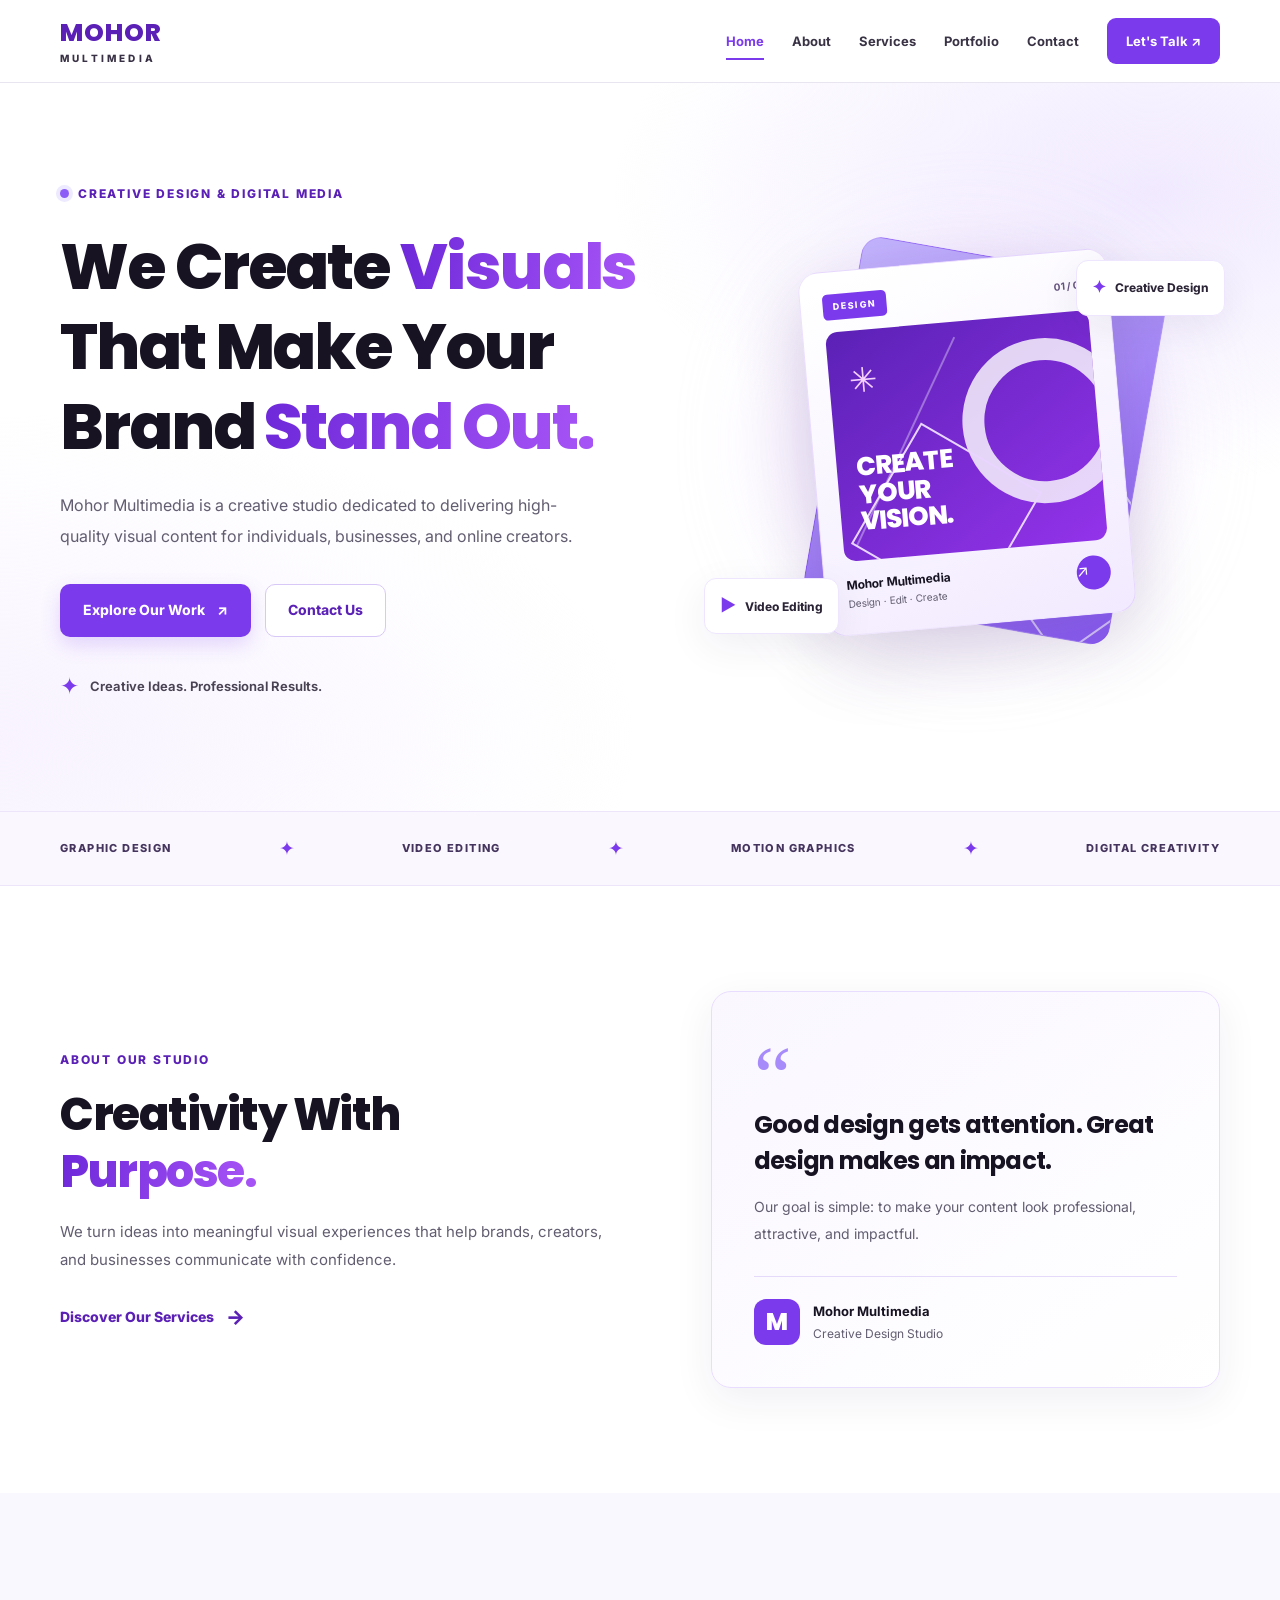
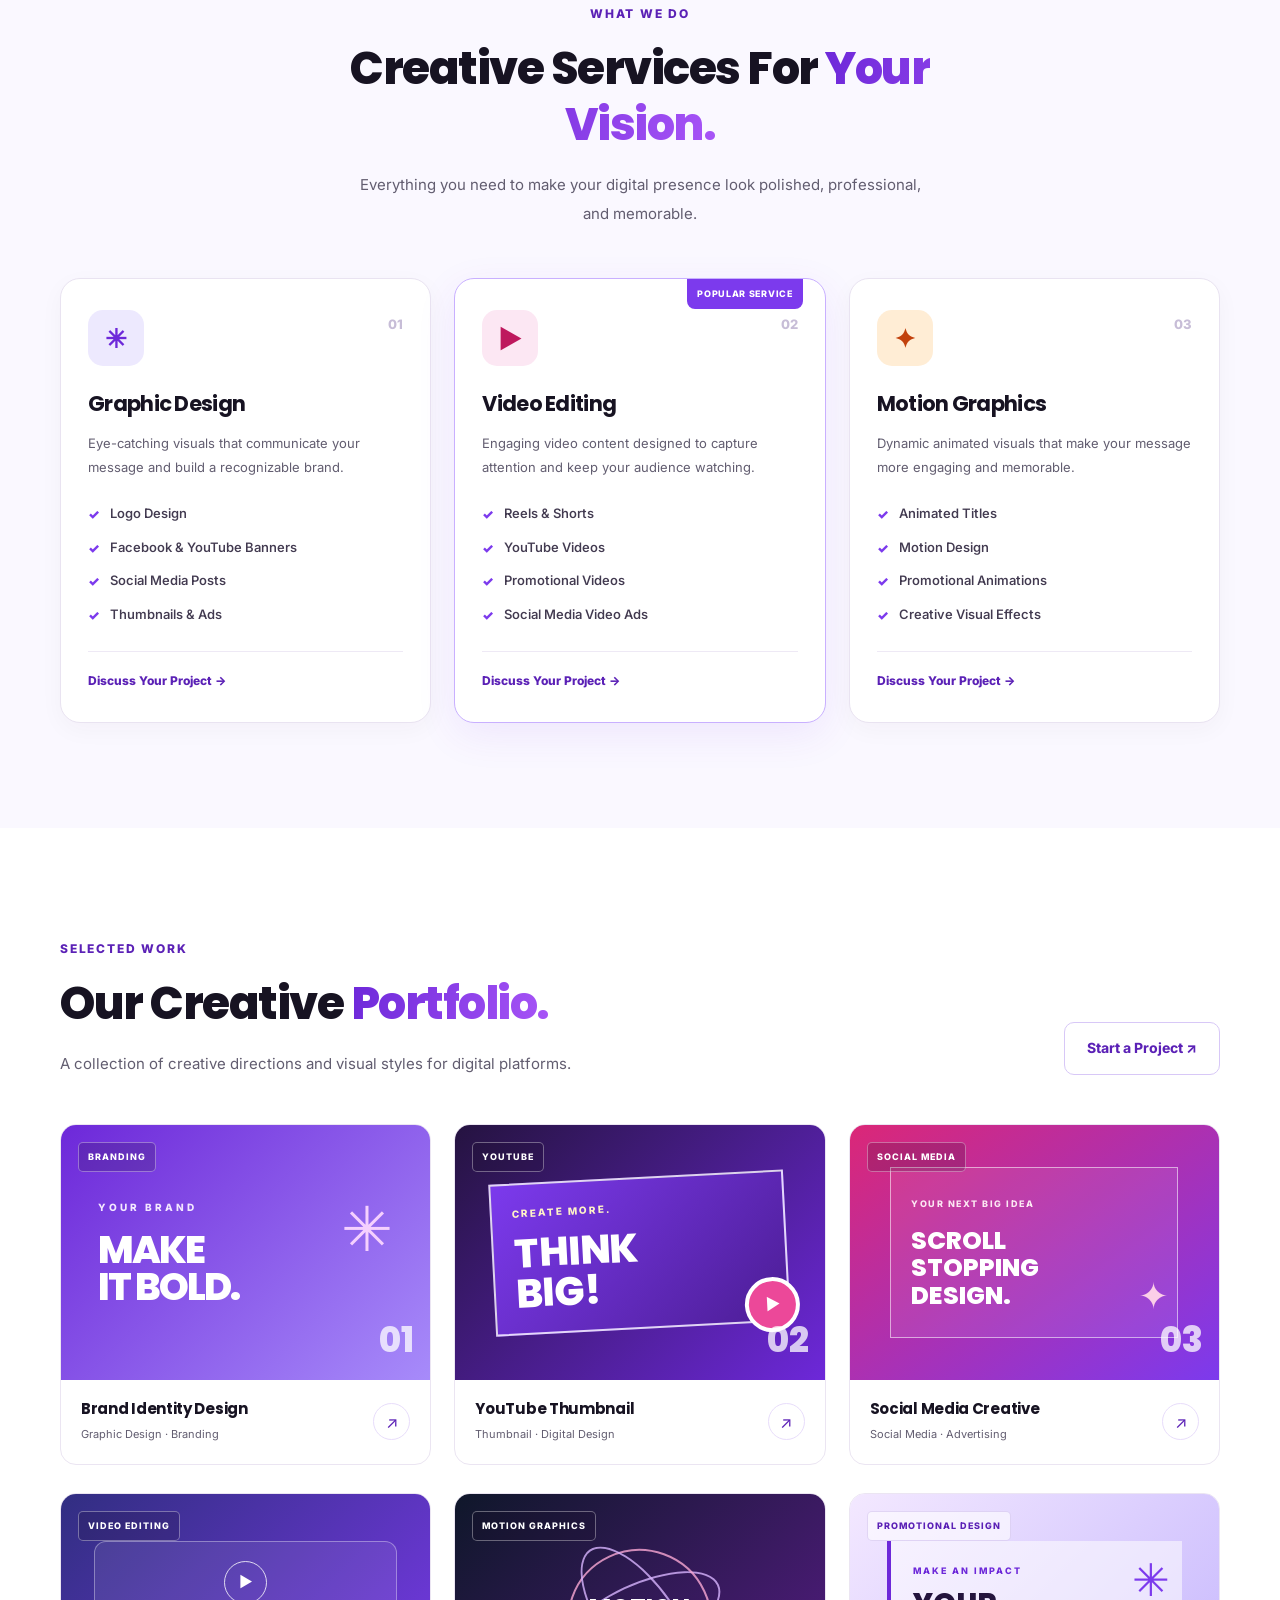
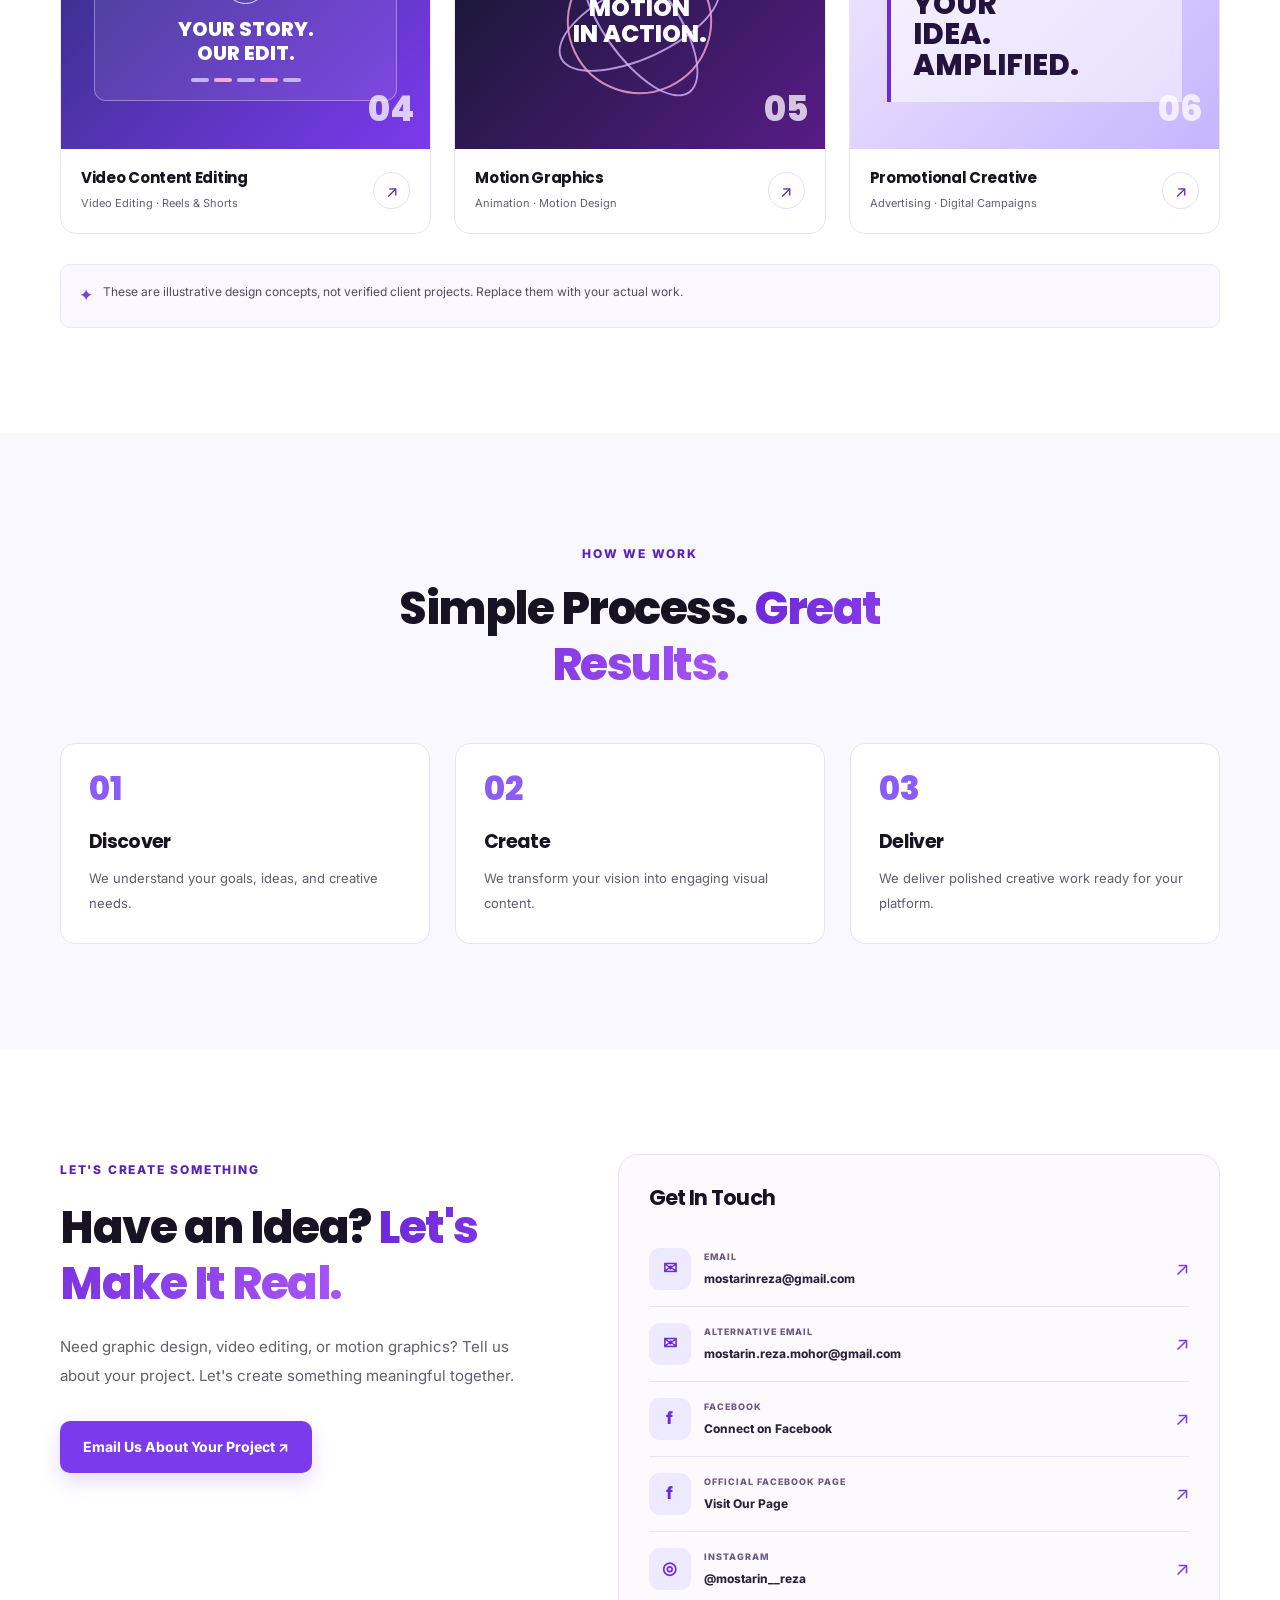
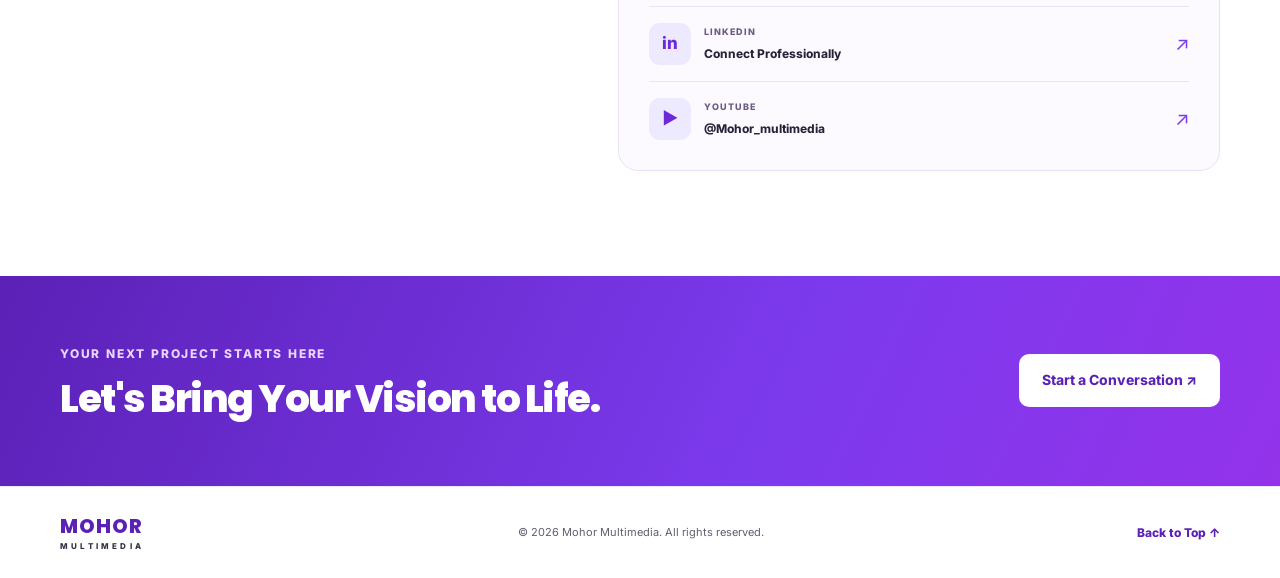
<file: index.html>
<!DOCTYPE html>
<html lang="en">
<head>
    <meta charset="UTF-8">
    <meta name="viewport" content="width=device-width, initial-scale=1.0">

    <meta name="theme-color" content="#ffffff">
    <meta name="author" content="Mostarin Reza Mohor">

    <meta name="description"
        content="Mohor Multimedia is a creative studio specializing in graphic design, video editing, motion graphics, social media content, and promotional videos.">

    <title>Mohor Multimedia | Creative Design Studio</title>

    <link rel="stylesheet" href="style.css">

    <link rel="preconnect" href="https://fonts.googleapis.com">
    <link rel="preconnect" href="https://fonts.gstatic.com" crossorigin>

    <link href="https://fonts.googleapis.com/css2?family=Inter:wght@400;500;600;700;800&family=Poppins:wght@400;500;600;700;800&display=swap"
        rel="stylesheet">

    <script src="script.js" defer></script>
</head>

<body>

    <!-- HEADER: NO LOGO -->

    <header class="header">
        <nav class="navbar container" aria-label="Main navigation">

            <a href="#home" class="brand">
                <span class="brand-name">MOHOR</span>
                <span class="brand-subtitle">MULTIMEDIA</span>
            </a>

            <button
                class="menu-toggle"
                id="menuToggle"
                type="button"
                aria-label="Open navigation menu"
                aria-expanded="false"
                aria-controls="navMenu">

                <span></span>
                <span></span>
                <span></span>

            </button>

            <ul class="nav-menu" id="navMenu">
                <li><a class="nav-link active" href="#home">Home</a></li>
                <li><a class="nav-link" href="#about">About</a></li>
                <li><a class="nav-link" href="#services">Services</a></li>
                <li><a class="nav-link" href="#portfolio">Portfolio</a></li>
                <li><a class="nav-link" href="#contact">Contact</a></li>
                <li>
                    <a href="#contact" class="nav-cta">Let's Talk ↗</a>
                </li>
            </ul>

        </nav>
    </header>


    <main>

        <!-- HERO SECTION -->

        <section class="hero section" id="home">

            <div class="container hero-grid">

                <div class="hero-content">

                    <span class="eyebrow">
                        <span class="status-dot"></span>
                        CREATIVE DESIGN & DIGITAL MEDIA
                    </span>

                    <h1>
                        We Create
                        <span class="gradient-text">Visuals</span>
                        That Make Your Brand
                        <span class="gradient-text">Stand Out.</span>
                    </h1>

                    <p class="hero-description">
                        Mohor Multimedia is a creative studio dedicated
                        to delivering high-quality visual content for
                        individuals, businesses, and online creators.
                    </p>

                    <div class="hero-buttons">
                        <a href="#portfolio" class="button button-primary">
                            Explore Our Work <span>↗</span>
                        </a>

                        <a href="#contact" class="button button-outline">
                            Contact Us
                        </a>
                    </div>

                    <div class="hero-trust">
                        <span class="trust-icon">✦</span>
                        <p>Creative Ideas. Professional Results.</p>
                    </div>

                </div>


                <!-- CSS-BASED VISUAL: NO LOGO OR IMAGE REQUIRED -->

                <div class="hero-visual">

                    <div class="visual-glow"></div>

                    <div class="creative-card card-back">
                        <div class="mini-label">CREATIVE STUDIO</div>
                        <div class="abstract-shape shape-one"></div>
                        <div class="abstract-shape shape-two"></div>
                    </div>

                    <div class="creative-card card-main">

                        <div class="visual-top">
                            <span class="visual-tag">DESIGN</span>
                            <span class="visual-number">01 / 03</span>
                        </div>

                        <div class="visual-art">
                            <div class="art-circle"></div>
                            <div class="art-square"></div>
                            <div class="art-line"></div>
                            <span class="art-star">✳</span>
                            <span class="art-text">CREATE<br>YOUR<br>VISION.</span>
                        </div>

                        <div class="visual-bottom">
                            <div>
                                <strong>Mohor Multimedia</strong>
                                <span>Design · Edit · Create</span>
                            </div>
                            <span class="round-arrow">↗</span>
                        </div>

                    </div>

                    <div class="floating-badge badge-top">
                        <span>✦</span>
                        Creative Design
                    </div>

                    <div class="floating-badge badge-bottom">
                        <span>▶</span>
                        Video Editing
                    </div>

                </div>

            </div>

        </section>


        <!-- SERVICE STRIP -->

        <section class="service-strip">
            <div class="container strip-content">
                <span>GRAPHIC DESIGN</span>
                <span class="strip-star">✦</span>
                <span>VIDEO EDITING</span>
                <span class="strip-star">✦</span>
                <span>MOTION GRAPHICS</span>
                <span class="strip-star">✦</span>
                <span>DIGITAL CREATIVITY</span>
            </div>
        </section>


        <!-- ABOUT SECTION -->

        <section class="section about-section" id="about">

            <div class="container about-grid">

                <div class="section-heading">

                    <span class="eyebrow">ABOUT OUR STUDIO</span>

                    <h2>
                        Creativity With
                        <span class="gradient-text">Purpose.</span>
                    </h2>

                    <p class="section-description">
                        We turn ideas into meaningful visual experiences
                        that help brands, creators, and businesses
                        communicate with confidence.
                    </p>

                    <a href="#services" class="text-link">
                        Discover Our Services <span>→</span>
                    </a>

                </div>

                <div class="about-card">

                    <span class="about-quote">“</span>

                    <h3>Good design gets attention. Great design makes an impact.</h3>

                    <p>
                        Our goal is simple: to make your content look
                        professional, attractive, and impactful.
                    </p>

                    <div class="about-divider"></div>

                    <div class="about-signature">
                        <span class="signature-icon">M</span>
                        <div>
                            <strong>Mohor Multimedia</strong>
                            <span>Creative Design Studio</span>
                        </div>
                    </div>

                </div>

            </div>

        </section>


        <!-- SERVICES SECTION -->

        <section class="section services-section" id="services">

            <div class="container">

                <div class="section-heading centered">

                    <span class="eyebrow">WHAT WE DO</span>

                    <h2>
                        Creative Services For
                        <span class="gradient-text">Your Vision.</span>
                    </h2>

                    <p class="section-description">
                        Everything you need to make your digital presence
                        look polished, professional, and memorable.
                    </p>

                </div>


                <div class="services-grid">

                    <article class="service-card">

                        <div class="service-icon icon-purple">✳</div>

                        <span class="service-number">01</span>

                        <h3>Graphic Design</h3>

                        <p>
                            Eye-catching visuals that communicate your
                            message and build a recognizable brand.
                        </p>

                        <ul class="service-list">
                            <li>Logo Design</li>
                            <li>Facebook & YouTube Banners</li>
                            <li>Social Media Posts</li>
                            <li>Thumbnails & Ads</li>
                        </ul>

                        <a href="#contact" class="service-link">
                            Discuss Your Project →
                        </a>

                    </article>


                    <article class="service-card featured-service">

                        <div class="featured-label">POPULAR SERVICE</div>

                        <div class="service-icon icon-pink">▶</div>

                        <span class="service-number">02</span>

                        <h3>Video Editing</h3>

                        <p>
                            Engaging video content designed to capture
                            attention and keep your audience watching.
                        </p>

                        <ul class="service-list">
                            <li>Reels & Shorts</li>
                            <li>YouTube Videos</li>
                            <li>Promotional Videos</li>
                            <li>Social Media Video Ads</li>
                        </ul>

                        <a href="#contact" class="service-link">
                            Discuss Your Project →
                        </a>

                    </article>


                    <article class="service-card">

                        <div class="service-icon icon-orange">✦</div>

                        <span class="service-number">03</span>

                        <h3>Motion Graphics</h3>

                        <p>
                            Dynamic animated visuals that make your
                            message more engaging and memorable.
                        </p>

                        <ul class="service-list">
                            <li>Animated Titles</li>
                            <li>Motion Design</li>
                            <li>Promotional Animations</li>
                            <li>Creative Visual Effects</li>
                        </ul>

                        <a href="#contact" class="service-link">
                            Discuss Your Project →
                        </a>

                    </article>

                </div>

            </div>

        </section>


        <!-- PORTFOLIO SECTION -->

        <section class="section portfolio-section" id="portfolio">

            <div class="container">

                <div class="portfolio-heading">

                    <div class="section-heading">

                        <span class="eyebrow">SELECTED WORK</span>

                        <h2>
                            Our Creative
                            <span class="gradient-text">Portfolio.</span>
                        </h2>

                        <p class="section-description">
                            A collection of creative directions and
                            visual styles for digital platforms.
                        </p>

                    </div>

                    <a href="#contact" class="button button-outline">
                        Start a Project ↗
                    </a>

                </div>


                <div class="portfolio-grid">

                    <!-- PROJECT 1 -->

                    <article class="portfolio-card">

                        <div class="portfolio-art art-branding">

                            <span class="portfolio-category">BRANDING</span>

                            <div class="branding-composition">
                                <span class="branding-small">YOUR BRAND</span>
                                <span class="branding-big">MAKE<br>IT BOLD.</span>
                                <span class="branding-circle">✳</span>
                            </div>

                            <span class="art-index">01</span>

                        </div>

                        <div class="portfolio-info">
                            <div>
                                <h3>Brand Identity Design</h3>
                                <p>Graphic Design · Branding</p>
                            </div>
                            <span class="portfolio-arrow">↗</span>
                        </div>

                    </article>


                    <!-- PROJECT 2 -->

                    <article class="portfolio-card">

                        <div class="portfolio-art art-thumbnail">

                            <span class="portfolio-category">YOUTUBE</span>

                            <div class="thumbnail-composition">
                                <span class="thumbnail-top">CREATE MORE.</span>
                                <span class="thumbnail-main">THINK<br>BIG!</span>
                                <span class="thumbnail-circle">▶</span>
                            </div>

                            <span class="art-index">02</span>

                        </div>

                        <div class="portfolio-info">
                            <div>
                                <h3>YouTube Thumbnail</h3>
                                <p>Thumbnail · Digital Design</p>
                            </div>
                            <span class="portfolio-arrow">↗</span>
                        </div>

                    </article>


                    <!-- PROJECT 3 -->

                    <article class="portfolio-card">

                        <div class="portfolio-art art-social">

                            <span class="portfolio-category">SOCIAL MEDIA</span>

                            <div class="social-composition">
                                <span class="social-mini">YOUR NEXT BIG IDEA</span>
                                <span class="social-main">SCROLL<br>STOPPING<br>DESIGN.</span>
                                <span class="social-shape">✦</span>
                            </div>

                            <span class="art-index">03</span>

                        </div>

                        <div class="portfolio-info">
                            <div>
                                <h3>Social Media Creative</h3>
                                <p>Social Media · Advertising</p>
                            </div>
                            <span class="portfolio-arrow">↗</span>
                        </div>

                    </article>


                    <!-- PROJECT 4 -->

                    <article class="portfolio-card">

                        <div class="portfolio-art art-video">

                            <span class="portfolio-category">VIDEO EDITING</span>

                            <div class="video-composition">
                                <div class="video-play">▶</div>
                                <span>YOUR STORY.<br>OUR EDIT.</span>
                                <div class="video-timeline">
                                    <i></i><i></i><i></i><i></i><i></i>
                                </div>
                            </div>

                            <span class="art-index">04</span>

                        </div>

                        <div class="portfolio-info">
                            <div>
                                <h3>Video Content Editing</h3>
                                <p>Video Editing · Reels & Shorts</p>
                            </div>
                            <span class="portfolio-arrow">↗</span>
                        </div>

                    </article>


                    <!-- PROJECT 5 -->

                    <article class="portfolio-card">

                        <div class="portfolio-art art-motion">

                            <span class="portfolio-category">MOTION GRAPHICS</span>

                            <div class="motion-composition">
                                <div class="motion-ring ring-one"></div>
                                <div class="motion-ring ring-two"></div>
                                <div class="motion-ring ring-three"></div>
                                <span>MOTION<br>IN ACTION.</span>
                            </div>

                            <span class="art-index">05</span>

                        </div>

                        <div class="portfolio-info">
                            <div>
                                <h3>Motion Graphics</h3>
                                <p>Animation · Motion Design</p>
                            </div>
                            <span class="portfolio-arrow">↗</span>
                        </div>

                    </article>


                    <!-- PROJECT 6 -->

                    <article class="portfolio-card">

                        <div class="portfolio-art art-ad">

                            <span class="portfolio-category">PROMOTIONAL DESIGN</span>

                            <div class="ad-composition">
                                <span class="ad-label">MAKE AN IMPACT</span>
                                <span class="ad-main">YOUR<br>IDEA.<br>AMPLIFIED.</span>
                                <span class="ad-star">✳</span>
                            </div>

                            <span class="art-index">06</span>

                        </div>

                        <div class="portfolio-info">
                            <div>
                                <h3>Promotional Creative</h3>
                                <p>Advertising · Digital Campaigns</p>
                            </div>
                            <span class="portfolio-arrow">↗</span>
                        </div>

                    </article>

                </div>


                <div class="portfolio-note">
                    <span>✦</span>
                    These are illustrative design concepts, not verified
                    client projects. Replace them with your actual work.
                </div>

            </div>

        </section>


        <!-- PROCESS SECTION -->

        <section class="section process-section">

            <div class="container">

                <div class="section-heading centered">

                    <span class="eyebrow">HOW WE WORK</span>

                    <h2>
                        Simple Process.
                        <span class="gradient-text">Great Results.</span>
                    </h2>

                </div>


                <div class="process-grid">

                    <div class="process-item">
                        <span class="process-number">01</span>
                        <h3>Discover</h3>
                        <p>We understand your goals, ideas, and creative needs.</p>
                    </div>

                    <div class="process-item">
                        <span class="process-number">02</span>
                        <h3>Create</h3>
                        <p>We transform your vision into engaging visual content.</p>
                    </div>

                    <div class="process-item">
                        <span class="process-number">03</span>
                        <h3>Deliver</h3>
                        <p>We deliver polished creative work ready for your platform.</p>
                    </div>

                </div>

            </div>

        </section>


        <!-- CONTACT SECTION -->

        <section class="section contact-section" id="contact">

            <div class="container">

                <div class="contact-wrapper">

                    <div class="contact-content">

                        <span class="eyebrow">LET'S CREATE SOMETHING</span>

                        <h2>
                            Have an Idea?
                            <span class="gradient-text">Let's Make It Real.</span>
                        </h2>

                        <p>
                            Need graphic design, video editing, or motion
                            graphics? Tell us about your project.
                            Let's create something meaningful together.
                        </p>

                        <a class="button button-primary"
                            href="mailto:mostarinreza@gmail.com?subject=Project%20Inquiry%20-%20Mohor%20Multimedia">
                            Email Us About Your Project ↗
                        </a>

                    </div>


                    <div class="contact-details">

                        <h3>Get In Touch</h3>

                        <a class="contact-item"
                            href="mailto:mostarinreza@gmail.com">

                            <span class="contact-icon">✉</span>

                            <span>
                                <small>EMAIL</small>
                                <strong>mostarinreza@gmail.com</strong>
                            </span>

                            <span class="contact-arrow">↗</span>

                        </a>


                        <a class="contact-item"
                            href="mailto:mostarin.reza.mohor@gmail.com">

                            <span class="contact-icon">✉</span>

                            <span>
                                <small>ALTERNATIVE EMAIL</small>
                                <strong>mostarin.reza.mohor@gmail.com</strong>
                            </span>

                            <span class="contact-arrow">↗</span>

                        </a>


                        <a class="contact-item"
                            href="https://www.facebook.com/share/1Dy7ekf8Rq/"
                            target="_blank"
                            rel="noopener noreferrer">

                            <span class="contact-icon">f</span>

                            <span>
                                <small>FACEBOOK</small>
                                <strong>Connect on Facebook</strong>
                            </span>

                            <span class="contact-arrow">↗</span>

                        </a>


                        <a class="contact-item"
                            href="https://www.facebook.com/share/1DWAb4ixL2/"
                            target="_blank"
                            rel="noopener noreferrer">

                            <span class="contact-icon">f</span>

                            <span>
                                <small>OFFICIAL FACEBOOK PAGE</small>
                                <strong>Visit Our Page</strong>
                            </span>

                            <span class="contact-arrow">↗</span>

                        </a>


                        <a class="contact-item"
                            href="https://www.instagram.com/mostarin__reza/"
                            target="_blank"
                            rel="noopener noreferrer">

                            <span class="contact-icon">◎</span>

                            <span>
                                <small>INSTAGRAM</small>
                                <strong>@mostarin__reza</strong>
                            </span>

                            <span class="contact-arrow">↗</span>

                        </a>


                        <a class="contact-item"
                            href="https://www.linkedin.com/in/mostarin--rezalinkdin"
                            target="_blank"
                            rel="noopener noreferrer">

                            <span class="contact-icon">in</span>

                            <span>
                                <small>LINKEDIN</small>
                                <strong>Connect Professionally</strong>
                            </span>

                            <span class="contact-arrow">↗</span>

                        </a>


                        <a class="contact-item"
                            href="https://www.youtube.com/@Mohor_multimedia"
                            target="_blank"
                            rel="noopener noreferrer">

                            <span class="contact-icon">▶</span>

                            <span>
                                <small>YOUTUBE</small>
                                <strong>@Mohor_multimedia</strong>
                            </span>

                            <span class="contact-arrow">↗</span>

                        </a>

                    </div>

                </div>

            </div>

        </section>


        <!-- FINAL CTA -->

        <section class="section final-cta">

            <div class="container final-cta-inner">

                <div>
                    <span class="eyebrow">YOUR NEXT PROJECT STARTS HERE</span>
                    <h2>Let's Bring Your Vision to Life.</h2>
                </div>

                <a href="mailto:mostarinreza@gmail.com"
                    class="button button-light">
                    Start a Conversation ↗
                </a>

            </div>

        </section>

    </main>


    <!-- FOOTER -->

    <footer class="footer">

        <div class="container footer-inner">

            <a href="#home" class="brand footer-brand">
                <span class="brand-name">MOHOR</span>
                <span class="brand-subtitle">MULTIMEDIA</span>
            </a>

            <p>
                © <span id="currentYear"></span> Mohor Multimedia.
                All rights reserved.
            </p>

            <a href="#home" class="back-to-top">
                Back to Top ↑
            </a>

        </div>

    </footer>

</body>
</html>
</file>
<file: style.css>
/* =========================================
   MOHOR MULTIMEDIA
   PREMIUM WHITE + PURPLE THEME
========================================= */

:root {
    --white: #ffffff;
    --background: #ffffff;
    --background-soft: #faf8ff;
    --purple: #7c3aed;
    --purple-dark: #5b21b6;
    --purple-light: #ede9fe;
    --purple-border: #e5ddff;
    --black: #171322;
    --text: #292438;
    --muted: #625d70;
    --border: #e9e5f0;
    --shadow: 0 12px 40px rgba(43, 23, 78, 0.07);
    --shadow-hover: 0 22px 55px rgba(80, 38, 145, 0.14);
    --radius: 20px;
    --transition: 0.25s ease;
}

* {
    margin: 0;
    padding: 0;
    box-sizing: border-box;
}

html {
    scroll-behavior: smooth;
    scroll-padding-top: 90px;
}

body {
    font-family: "Inter", sans-serif;
    background: var(--white);
    color: var(--text);
    font-size: 16px;
    line-height: 1.75;
    -webkit-font-smoothing: antialiased;
}

body,
button,
a {
    font-family: "Inter", sans-serif;
}

a {
    color: inherit;
    text-decoration: none;
}

button {
    font: inherit;
}

ul {
    list-style: none;
}

img {
    display: block;
    max-width: 100%;
}

.container {
    width: min(1160px, calc(100% - 48px));
    margin-inline: auto;
}

.section {
    padding: 105px 0;
}

.gradient-text {
    color: var(--purple);
    background: linear-gradient(100deg, #6d28d9, #a855f7);
    -webkit-background-clip: text;
    background-clip: text;
    -webkit-text-fill-color: transparent;
}

.eyebrow {
    display: inline-flex;
    align-items: center;
    gap: 9px;
    color: var(--purple-dark);
    font-size: 12px;
    font-weight: 800;
    letter-spacing: 1.8px;
    line-height: 1.6;
}

.status-dot {
    width: 9px;
    height: 9px;
    flex-shrink: 0;
    border-radius: 50%;
    background: #8b5cf6;
    box-shadow: 0 0 0 4px #ede9fe;
}

h1,
h2,
h3,
h4 {
    color: var(--black);
    font-family: "Poppins", sans-serif;
    line-height: 1.25;
    letter-spacing: -0.7px;
}

h1 {
    font-size: clamp(38px, 5vw, 65px);
    font-weight: 800;
    letter-spacing: -2.1px;
}

h2 {
    font-size: clamp(30px, 4vw, 45px);
    font-weight: 800;
    letter-spacing: -1.5px;
}

h3 {
    font-size: 21px;
    font-weight: 700;
}

p {
    color: var(--muted);
}

button,
a {
    -webkit-tap-highlight-color: transparent;
}

a:focus-visible,
button:focus-visible {
    outline: 3px solid #a78bfa;
    outline-offset: 4px;
}


/* =========================================
   HEADER / NAVIGATION
========================================= */

.header {
    position: sticky;
    top: 0;
    z-index: 1000;
    background: rgba(255, 255, 255, 0.97);
    border-bottom: 1px solid var(--border);
    backdrop-filter: blur(16px);
}

.navbar {
    min-height: 82px;
    display: flex;
    align-items: center;
    justify-content: space-between;
    gap: 28px;
}

.brand {
    display: inline-flex;
    flex-direction: column;
    align-items: flex-start;
    flex-shrink: 0;
    line-height: 1.2;
}

.brand-name {
    font-family: "Poppins", sans-serif;
    font-size: 25px;
    font-weight: 800;
    letter-spacing: 1px;
    color: var(--purple-dark);
}

.brand-subtitle {
    margin-top: 4px;
    color: #383044;
    font-size: 10px;
    font-weight: 800;
    letter-spacing: 3.2px;
}

.nav-menu {
    display: flex;
    align-items: center;
    gap: 28px;
}

.nav-link {
    position: relative;
    display: inline-block;
    padding: 10px 0;
    color: #393345;
    font-size: 13px;
    font-weight: 700;
    transition: color var(--transition);
}

.nav-link:hover,
.nav-link.active {
    color: var(--purple);
}

.nav-link::after {
    position: absolute;
    right: 0;
    bottom: 2px;
    left: 0;
    height: 2px;
    content: "";
    background: var(--purple);
    transform: scaleX(0);
    transform-origin: left;
    transition: transform var(--transition);
}

.nav-link:hover::after,
.nav-link.active::after {
    transform: scaleX(1);
}

.nav-cta {
    display: inline-flex;
    align-items: center;
    justify-content: center;
    padding: 12px 19px;
    border-radius: 9px;
    background: var(--purple);
    color: var(--white);
    font-size: 13px;
    font-weight: 700;
    transition: background var(--transition), transform var(--transition);
}

.nav-cta:hover {
    background: var(--purple-dark);
    transform: translateY(-2px);
}

.menu-toggle {
    display: none;
    width: 43px;
    height: 43px;
    padding: 10px;
    flex-direction: column;
    align-items: center;
    justify-content: center;
    gap: 5px;
    border: 1px solid var(--border);
    border-radius: 10px;
    background: var(--white);
    cursor: pointer;
}

.menu-toggle span {
    width: 20px;
    height: 2px;
    border-radius: 5px;
    background: var(--purple-dark);
    transition: transform var(--transition), opacity var(--transition);
}

.menu-toggle.open span:first-child {
    transform: translateY(7px) rotate(45deg);
}

.menu-toggle.open span:nth-child(2) {
    opacity: 0;
}

.menu-toggle.open span:last-child {
    transform: translateY(-7px) rotate(-45deg);
}


/* =========================================
   BUTTONS
========================================= */

.button {
    display: inline-flex;
    align-items: center;
    justify-content: center;
    gap: 12px;
    min-height: 52px;
    padding: 13px 22px;
    border: 1px solid transparent;
    border-radius: 10px;
    font-size: 14px;
    font-weight: 750;
    text-align: center;
    transition: background var(--transition),
                color var(--transition),
                transform var(--transition),
                box-shadow var(--transition);
}

.button:hover {
    transform: translateY(-3px);
}

.button-primary {
    background: var(--purple);
    color: var(--white);
    box-shadow: 0 8px 20px rgba(124, 58, 237, 0.19);
}

.button-primary:hover {
    background: var(--purple-dark);
    box-shadow: 0 12px 25px rgba(124, 58, 237, 0.24);
}

.button-outline {
    border-color: #d8c8f7;
    background: var(--white);
    color: var(--purple-dark);
}

.button-outline:hover {
    border-color: var(--purple);
    background: #faf7ff;
}

.button-light {
    background: var(--white);
    color: var(--purple-dark);
}

.button-light:hover {
    background: #f2eaff;
}


/* =========================================
   HERO SECTION
========================================= */

.hero {
    position: relative;
    overflow: hidden;
    padding-top: 95px;
    padding-bottom: 105px;
    background:
        radial-gradient(ellipse at 90% 15%, #f1eaff 0, transparent 33%),
        radial-gradient(ellipse at 0% 90%, #f8f3ff 0, transparent 35%),
        var(--white);
}

.hero-grid {
    display: grid;
    grid-template-columns: 1.08fr 0.92fr;
    align-items: center;
    gap: 60px;
}

.hero-content .eyebrow {
    margin-bottom: 24px;
}

.hero-content h1 {
    max-width: 670px;
}

.hero-description {
    max-width: 540px;
    margin-top: 23px;
    font-size: 16px;
    line-height: 1.95;
}

.hero-buttons {
    display: flex;
    flex-wrap: wrap;
    gap: 14px;
    margin-top: 32px;
}

.hero-trust {
    display: flex;
    align-items: center;
    gap: 11px;
    margin-top: 29px;
}

.trust-icon {
    color: var(--purple);
    font-size: 23px;
}

.hero-trust p {
    color: #494253;
    font-size: 13px;
    font-weight: 650;
}


/* CSS illustration */

.hero-visual {
    position: relative;
    display: flex;
    min-height: 460px;
    align-items: center;
    justify-content: center;
}

.visual-glow {
    position: absolute;
    width: 330px;
    height: 330px;
    border-radius: 50%;
    background: #e9d5ff;
    filter: blur(60px);
    opacity: 0.8;
}

.creative-card {
    position: absolute;
    width: 310px;
    height: 365px;
    overflow: hidden;
    border: 1px solid rgba(124, 58, 237, 0.13);
    border-radius: 20px;
}

.card-back {
    background: linear-gradient(145deg, #c4b5fd, #8b5cf6);
    transform: rotate(10deg) translate(18px, -5px);
}

.mini-label {
    position: absolute;
    top: 30px;
    left: 25px;
    color: #fff;
    font-size: 11px;
    font-weight: 800;
    letter-spacing: 3px;
}

.abstract-shape {
    position: absolute;
    border: 2px solid rgba(255, 255, 255, 0.65);
}

.shape-one {
    top: 105px;
    left: 35px;
    width: 180px;
    height: 180px;
    border-radius: 50%;
}

.shape-two {
    right: -30px;
    bottom: 10px;
    width: 150px;
    height: 150px;
    transform: rotate(45deg);
}

.card-main {
    z-index: 2;
    display: flex;
    flex-direction: column;
    justify-content: space-between;
    padding: 22px;
    background: linear-gradient(160deg, #ffffff 5%, #f2eaff 100%);
    box-shadow: 0 25px 70px rgba(55, 30, 92, 0.18);
    transform: rotate(-5deg);
}

.visual-top,
.visual-bottom {
    display: flex;
    align-items: center;
    justify-content: space-between;
    gap: 12px;
}

.visual-tag {
    padding: 5px 10px;
    border-radius: 5px;
    background: var(--purple);
    color: #fff;
    font-size: 9px;
    font-weight: 800;
    letter-spacing: 1.5px;
}

.visual-number {
    color: #65537f;
    font-size: 10px;
    font-weight: 700;
}

.visual-art {
    position: relative;
    height: 230px;
    overflow: hidden;
    border-radius: 12px;
    background: linear-gradient(145deg, #5b21b6, #9333ea);
}

.art-circle {
    position: absolute;
    top: 24px;
    right: -30px;
    width: 165px;
    height: 165px;
    border: 22px solid rgba(255, 255, 255, 0.8);
    border-radius: 50%;
}

.art-square {
    position: absolute;
    bottom: -35px;
    left: 35px;
    width: 140px;
    height: 140px;
    border: 2px solid #e9d5ff;
    transform: rotate(35deg);
}

.art-line {
    position: absolute;
    top: 0;
    left: 70px;
    width: 2px;
    height: 100%;
    background: rgba(255, 255, 255, 0.35);
    transform: rotate(30deg);
}

.art-star {
    position: absolute;
    top: 20px;
    left: 20px;
    color: #f5d0fe;
    font-size: 34px;
}

.art-text {
    position: absolute;
    bottom: 25px;
    left: 20px;
    color: #fff;
    font-family: "Poppins", sans-serif;
    font-size: 26px;
    font-weight: 800;
    line-height: 1.05;
    letter-spacing: -1px;
}

.visual-bottom strong,
.visual-bottom span {
    display: block;
}

.visual-bottom strong {
    color: var(--black);
    font-size: 12px;
}

.visual-bottom div > span {
    color: var(--muted);
    font-size: 10px;
}

.round-arrow {
    display: grid;
    width: 34px;
    height: 34px;
    flex-shrink: 0;
    place-items: center;
    border-radius: 50%;
    background: var(--purple);
    color: #fff;
}

.floating-badge {
    position: absolute;
    z-index: 3;
    display: flex;
    align-items: center;
    gap: 9px;
    padding: 12px 15px;
    border: 1px solid #eee6ff;
    border-radius: 12px;
    background: #fff;
    color: #2b2436;
    font-size: 12px;
    font-weight: 750;
    box-shadow: var(--shadow);
}

.floating-badge > span {
    color: var(--purple);
    font-size: 17px;
}

.badge-top {
    top: 48px;
    right: -5px;
}

.badge-bottom {
    bottom: 38px;
    left: -10px;
}


/* =========================================
   SERVICE STRIP
========================================= */

.service-strip {
    padding: 20px 0;
    border-top: 1px solid #ede6fb;
    border-bottom: 1px solid #ede6fb;
    background: #faf7ff;
}

.strip-content {
    display: flex;
    align-items: center;
    justify-content: space-between;
    gap: 22px;
    flex-wrap: wrap;
}

.strip-content > span:not(.strip-star) {
    color: #45355e;
    font-size: 11px;
    font-weight: 800;
    letter-spacing: 1.4px;
}

.strip-star {
    color: var(--purple);
    font-size: 19px;
}


/* =========================================
   SECTION HEADINGS
========================================= */

.section-heading {
    max-width: 650px;
}

.section-heading > .eyebrow {
    margin-bottom: 18px;
}

.section-heading h2 {
    margin-bottom: 18px;
}

.section-description {
    max-width: 570px;
    font-size: 15px;
    line-height: 1.9;
}

.centered {
    margin: 0 auto 50px;
    text-align: center;
}

.centered .section-description {
    margin-inline: auto;
}


/* =========================================
   ABOUT SECTION
========================================= */

.about-section {
    background: #fff;
}

.about-grid {
    display: grid;
    grid-template-columns: 1fr 0.9fr;
    align-items: center;
    gap: 85px;
}

.about-section .section-heading h2 {
    max-width: 430px;
}

.text-link {
    display: inline-flex;
    align-items: center;
    gap: 12px;
    margin-top: 25px;
    color: var(--purple-dark);
    font-size: 14px;
    font-weight: 800;
}

.text-link span {
    font-size: 20px;
    transition: transform var(--transition);
}

.text-link:hover span {
    transform: translateX(5px);
}

.about-card {
    position: relative;
    padding: 42px;
    border: 1px solid #e9ddff;
    border-radius: var(--radius);
    background: linear-gradient(145deg, #faf7ff, #fff);
    box-shadow: var(--shadow);
}

.about-quote {
    display: block;
    height: 58px;
    color: #a78bfa;
    font-family: Georgia, serif;
    font-size: 85px;
    line-height: 1;
}

.about-card h3 {
    margin: 15px 0;
    font-size: 24px;
    line-height: 1.5;
}

.about-card > p {
    font-size: 14px;
    line-height: 1.9;
}

.about-divider {
    height: 1px;
    margin: 28px 0 22px;
    background: #e6dafb;
}

.about-signature {
    display: flex;
    align-items: center;
    gap: 13px;
}

.signature-icon {
    display: grid;
    width: 46px;
    height: 46px;
    place-items: center;
    border-radius: 12px;
    background: var(--purple);
    color: #fff;
    font-family: "Poppins", sans-serif;
    font-size: 24px;
    font-weight: 800;
}

.about-signature strong,
.about-signature div > span {
    display: block;
}

.about-signature strong {
    color: var(--black);
    font-size: 13px;
}

.about-signature div > span {
    color: var(--muted);
    font-size: 12px;
}


/* =========================================
   SERVICES
========================================= */

.services-section {
    background: var(--background-soft);
}

.services-grid {
    display: grid;
    grid-template-columns: repeat(3, minmax(0, 1fr));
    gap: 23px;
    align-items: stretch;
}

.service-card {
    position: relative;
    display: flex;
    flex-direction: column;
    min-width: 0;
    padding: 31px 27px;
    border: 1px solid #e9e3f1;
    border-radius: var(--radius);
    background: #fff;
    box-shadow: 0 7px 25px rgba(45, 27, 70, 0.035);
    transition: transform var(--transition),
                box-shadow var(--transition),
                border-color var(--transition);
}

.service-card:hover {
    border-color: #cbb5fa;
    box-shadow: var(--shadow-hover);
    transform: translateY(-7px);
}

.service-icon {
    display: grid;
    width: 56px;
    height: 56px;
    place-items: center;
    margin-bottom: 25px;
    border-radius: 15px;
    font-size: 26px;
    font-weight: 800;
}

.icon-purple {
    background: #ede9fe;
    color: #6d28d9;
}

.icon-pink {
    background: #fce7f3;
    color: #be185d;
}

.icon-orange {
    background: #ffedd5;
    color: #c2410c;
}

.service-number {
    position: absolute;
    top: 34px;
    right: 27px;
    color: #c7bdd7;
    font-size: 13px;
    font-weight: 800;
}

.service-card h3 {
    margin-bottom: 13px;
    font-size: 21px;
}

.service-card > p {
    margin-bottom: 22px;
    font-size: 13px;
    line-height: 1.9;
}

.service-list {
    display: grid;
    gap: 11px;
    margin-bottom: 25px;
}

.service-list li {
    position: relative;
    padding-left: 22px;
    color: #423a50;
    font-size: 13px;
    font-weight: 550;
}

.service-list li::before {
    position: absolute;
    top: 1px;
    left: 0;
    content: "✓";
    color: var(--purple);
    font-weight: 900;
}

.service-link {
    display: inline-block;
    margin-top: auto;
    padding-top: 18px;
    border-top: 1px solid #eee9f5;
    color: var(--purple-dark);
    font-size: 12px;
    font-weight: 800;
}

.featured-service {
    border-color: #c9b0ff;
    box-shadow: 0 12px 40px rgba(124, 58, 237, 0.09);
}

.featured-label {
    position: absolute;
    top: 0;
    right: 22px;
    padding: 7px 10px;
    border-radius: 0 0 8px 8px;
    background: var(--purple);
    color: #fff;
    font-size: 9px;
    font-weight: 800;
    letter-spacing: 0.7px;
}


/* =========================================
   PORTFOLIO
========================================= */

.portfolio-section {
    background: #fff;
}

.portfolio-heading {
    display: flex;
    align-items: flex-end;
    justify-content: space-between;
    gap: 25px;
    margin-bottom: 45px;
}

.portfolio-heading .section-heading {
    max-width: 650px;
}

.portfolio-heading .button {
    flex-shrink: 0;
    margin-bottom: 4px;
}

.portfolio-grid {
    display: grid;
    grid-template-columns: repeat(3, minmax(0, 1fr));
    gap: 28px 23px;
}

.portfolio-card {
    min-width: 0;
    overflow: hidden;
    border: 1px solid #ebe5f2;
    border-radius: 16px;
    background: #fff;
    transition: transform var(--transition), box-shadow var(--transition);
}

.portfolio-card:hover {
    box-shadow: var(--shadow-hover);
    transform: translateY(-6px);
}

.portfolio-art {
    position: relative;
    display: flex;
    min-height: 255px;
    align-items: center;
    justify-content: center;
    overflow: hidden;
}

.portfolio-category {
    position: absolute;
    z-index: 2;
    top: 17px;
    left: 17px;
    padding: 6px 9px;
    border: 1px solid rgba(255, 255, 255, 0.35);
    border-radius: 5px;
    background: rgba(22, 15, 35, 0.18);
    color: #fff;
    font-size: 9px;
    font-weight: 800;
    letter-spacing: 1px;
}

.art-index {
    position: absolute;
    right: 16px;
    bottom: 10px;
    color: rgba(255, 255, 255, 0.75);
    font-family: "Poppins", sans-serif;
    font-size: 35px;
    font-weight: 800;
}


/* Branding art */

.art-branding {
    background: linear-gradient(135deg, #6d28d9, #a78bfa);
}

.branding-composition {
    position: relative;
    width: 80%;
    padding: 24px 0;
}

.branding-small {
    display: block;
    margin-bottom: 14px;
    color: #f3e8ff;
    font-size: 10px;
    font-weight: 800;
    letter-spacing: 3px;
}

.branding-big {
    display: block;
    color: #fff;
    font-family: "Poppins", sans-serif;
    font-size: clamp(34px, 3vw, 45px);
    font-weight: 800;
    line-height: 0.98;
    letter-spacing: -2px;
}

.branding-circle {
    position: absolute;
    top: 0;
    right: 0;
    color: #f5d0fe;
    font-size: 62px;
}


/* YouTube art */

.art-thumbnail {
    background: linear-gradient(135deg, #251340, #6d28d9);
}

.thumbnail-composition {
    position: relative;
    width: 80%;
    padding: 20px;
    border: 2px solid rgba(255, 255, 255, 0.8);
    background: linear-gradient(135deg, #7c3aed, #4c1d95);
    transform: rotate(-3deg);
}

.thumbnail-top {
    display: block;
    margin-bottom: 10px;
    color: #fef3c7;
    font-size: 10px;
    font-weight: 800;
    letter-spacing: 2px;
}

.thumbnail-main {
    display: block;
    color: #fff;
    font-family: "Poppins", sans-serif;
    font-size: 40px;
    font-weight: 800;
    line-height: 1;
}

.thumbnail-circle {
    position: absolute;
    right: -12px;
    bottom: -12px;
    display: grid;
    width: 55px;
    height: 55px;
    place-items: center;
    border: 4px solid #fff;
    border-radius: 50%;
    background: #ec4899;
    color: #fff;
}


/* Social art */

.art-social {
    background: linear-gradient(145deg, #db2777, #7c3aed);
}

.social-composition {
    position: relative;
    width: 78%;
    padding: 28px 20px;
    border: 1px solid rgba(255, 255, 255, 0.55);
    background: rgba(255, 255, 255, 0.08);
}

.social-mini {
    display: block;
    margin-bottom: 15px;
    color: #fce7f3;
    font-size: 9px;
    font-weight: 800;
    letter-spacing: 1.5px;
}

.social-main {
    display: block;
    color: #fff;
    font-family: "Poppins", sans-serif;
    font-size: 25px;
    font-weight: 800;
    line-height: 1.1;
}

.social-shape {
    position: absolute;
    right: 8px;
    bottom: 8px;
    color: #fbcfe8;
    font-size: 37px;
}


/* Video art */

.art-video {
    background: linear-gradient(135deg, #312e81, #7c3aed);
}

.video-composition {
    position: relative;
    display: flex;
    width: 82%;
    min-height: 160px;
    flex-direction: column;
    align-items: center;
    justify-content: center;
    gap: 13px;
    border: 1px solid rgba(255, 255, 255, 0.35);
    border-radius: 12px;
    background: rgba(255, 255, 255, 0.08);
}

.video-play {
    display: grid;
    width: 43px;
    height: 43px;
    place-items: center;
    border: 1px solid rgba(255, 255, 255, 0.8);
    border-radius: 50%;
    color: #fff;
    font-size: 15px;
}

.video-composition > span {
    color: #fff;
    font-family: "Poppins", sans-serif;
    font-size: 20px;
    font-weight: 800;
    text-align: center;
    line-height: 1.2;
}

.video-timeline {
    display: flex;
    gap: 5px;
}

.video-timeline i {
    display: block;
    width: 18px;
    height: 4px;
    border-radius: 5px;
    background: #c4b5fd;
}

.video-timeline i:nth-child(2),
.video-timeline i:nth-child(4) {
    background: #f9a8d4;
}


/* Motion art */

.art-motion {
    background: linear-gradient(135deg, #0f172a, #581c87);
}

.motion-composition {
    position: relative;
    display: flex;
    width: 80%;
    height: 190px;
    align-items: center;
    justify-content: center;
}

.motion-ring {
    position: absolute;
    border: 2px solid rgba(216, 180, 254, 0.8);
    border-radius: 50%;
    transform: rotate(-25deg);
}

.ring-one {
    width: 175px;
    height: 75px;
}

.ring-two {
    width: 145px;
    height: 145px;
    border-color: rgba(249, 168, 212, 0.8);
}

.ring-three {
    width: 175px;
    height: 75px;
    transform: rotate(55deg);
}

.motion-composition > span {
    z-index: 1;
    color: #fff;
    font-family: "Poppins", sans-serif;
    font-size: 24px;
    font-weight: 800;
    text-align: center;
    line-height: 1.1;
}


/* Promotional art */

.art-ad {
    background: linear-gradient(135deg, #f3e8ff, #c4b5fd);
}

.art-ad .portfolio-category {
    border-color: rgba(91, 33, 182, 0.15);
    background: rgba(255, 255, 255, 0.6);
    color: #5b21b6;
}

.ad-composition {
    position: relative;
    width: 80%;
    padding: 22px;
    border-left: 4px solid #6d28d9;
    background: rgba(255, 255, 255, 0.55);
}

.ad-label {
    display: block;
    margin-bottom: 10px;
    color: #6d28d9;
    font-size: 9px;
    font-weight: 800;
    letter-spacing: 2px;
}

.ad-main {
    display: block;
    color: #24143d;
    font-family: "Poppins", sans-serif;
    font-size: 29px;
    font-weight: 800;
    line-height: 1.05;
}

.ad-star {
    position: absolute;
    top: 0;
    right: 12px;
    color: #7c3aed;
    font-size: 45px;
}

.portfolio-info {
    display: flex;
    align-items: center;
    justify-content: space-between;
    gap: 12px;
    padding: 20px;
}

.portfolio-info h3 {
    margin-bottom: 6px;
    font-size: 15px;
    letter-spacing: -0.3px;
}

.portfolio-info p {
    font-size: 11px;
}

.portfolio-arrow {
    display: grid;
    width: 37px;
    height: 37px;
    flex-shrink: 0;
    place-items: center;
    border: 1px solid #e8ddfb;
    border-radius: 50%;
    color: var(--purple-dark);
    transition: background var(--transition), color var(--transition);
}

.portfolio-card:hover .portfolio-arrow {
    background: var(--purple);
    color: #fff;
}

.portfolio-note {
    display: flex;
    align-items: flex-start;
    gap: 10px;
    margin-top: 30px;
    padding: 16px 18px;
    border: 1px solid #ede5fb;
    border-radius: 10px;
    background: #faf7ff;
    color: #554a68;
    font-size: 12px;
}

.portfolio-note span {
    color: var(--purple);
    font-size: 17px;
}


/* =========================================
   PROCESS
========================================= */

.process-section {
    background: #faf8ff;
}

.process-grid {
    display: grid;
    grid-template-columns: repeat(3, minmax(0, 1fr));
    gap: 25px;
}

.process-item {
    padding: 28px;
    border: 1px solid #e9e2f4;
    border-radius: 15px;
    background: #fff;
}

.process-number {
    display: inline-block;
    margin-bottom: 25px;
    color: #8b5cf6;
    font-family: "Poppins", sans-serif;
    font-size: 33px;
    font-weight: 800;
    line-height: 1;
}

.process-item h3 {
    margin-bottom: 12px;
    font-size: 19px;
}

.process-item p {
    font-size: 13px;
    line-height: 1.9;
}


/* =========================================
   CONTACT
========================================= */

.contact-section {
    background: #fff;
}

.contact-wrapper {
    display: grid;
    grid-template-columns: 0.9fr 1.1fr;
    gap: 65px;
    align-items: start;
}

.contact-content {
    position: sticky;
    top: 125px;
}

.contact-content > .eyebrow {
    margin-bottom: 20px;
}

.contact-content h2 {
    margin-bottom: 20px;
}

.contact-content > p {
    margin-bottom: 30px;
    font-size: 15px;
    line-height: 1.95;
}

.contact-details {
    padding: 30px;
    border: 1px solid #e9e1f5;
    border-radius: var(--radius);
    background: #fcfaff;
}

.contact-details h3 {
    margin-bottom: 20px;
    font-size: 21px;
}

.contact-item {
    display: flex;
    align-items: center;
    gap: 13px;
    min-width: 0;
    padding: 16px 0;
    border-bottom: 1px solid #eae3f3;
    transition: color var(--transition);
}

.contact-item:last-child {
    padding-bottom: 0;
    border-bottom: 0;
}

.contact-icon {
    display: grid;
    width: 42px;
    height: 42px;
    flex-shrink: 0;
    place-items: center;
    border-radius: 11px;
    background: #ede9fe;
    color: #6d28d9;
    font-size: 17px;
    font-weight: 800;
}

.contact-item > span:nth-child(2) {
    flex: 1;
    min-width: 0;
}

.contact-item small,
.contact-item strong {
    display: block;
}

.contact-item small {
    margin-bottom: 3px;
    color: #6d5a83;
    font-size: 9px;
    font-weight: 800;
    letter-spacing: 1px;
}

.contact-item strong {
    overflow-wrap: anywhere;
    color: #292137;
    font-size: 12px;
    font-weight: 750;
}

.contact-arrow {
    flex-shrink: 0;
    color: #7c3aed;
    font-size: 19px;
}

.contact-item:hover strong,
.contact-item:hover .contact-arrow {
    color: var(--purple);
}


/* =========================================
   FINAL CTA
========================================= */

.final-cta {
    padding: 62px 0;
    background: linear-gradient(115deg, #5b21b6, #7c3aed 60%, #9333ea);
}

.final-cta-inner {
    display: flex;
    align-items: center;
    justify-content: space-between;
    gap: 35px;
}

.final-cta .eyebrow {
    margin-bottom: 12px;
    color: #e9d5ff;
}

.final-cta h2 {
    max-width: 650px;
    color: #fff;
    font-size: clamp(27px, 3.5vw, 39px);
}

.final-cta .button {
    flex-shrink: 0;
}


/* =========================================
   FOOTER
========================================= */

.footer {
    padding: 27px 0;
    border-top: 1px solid #eee7f6;
    background: #fff;
}

.footer-inner {
    display: flex;
    align-items: center;
    justify-content: space-between;
    gap: 25px;
}

.footer-brand .brand-name {
    font-size: 20px;
}

.footer-brand .brand-subtitle {
    font-size: 8px;
}

.footer-inner > p {
    font-size: 11px;
    text-align: center;
}

.back-to-top {
    color: var(--purple-dark);
    font-size: 12px;
    font-weight: 800;
}

.back-to-top:hover {
    color: var(--purple);
}


/* =========================================
   RESPONSIVE: TABLETS
========================================= */

@media (max-width: 1000px) {

    .nav-menu {
        gap: 17px;
    }

    .hero-grid {
        gap: 30px;
    }

    .hero-visual {
        min-height: 420px;
    }

    .creative-card {
        width: 275px;
        height: 340px;
    }

    .about-grid {
        gap: 40px;
    }

    .services-grid {
        grid-template-columns: repeat(2, minmax(0, 1fr));
    }

    .portfolio-grid {
        grid-template-columns: repeat(2, minmax(0, 1fr));
    }

    .contact-wrapper {
        gap: 35px;
    }

}


/* =========================================
   RESPONSIVE: MOBILE MENU
========================================= */

@media (max-width: 760px) {

    .container {
        width: min(100% - 36px, 580px);
    }

    .section {
        padding: 75px 0;
    }

    .navbar {
        min-height: 72px;
    }

    .menu-toggle {
        display: flex;
    }

    .nav-menu {
        position: absolute;
        top: calc(100% + 1px);
        right: 0;
        left: 0;
        display: none;
        align-items: stretch;
        gap: 0;
        padding: 12px 22px 22px;
        border-bottom: 1px solid var(--border);
        background: #fff;
        box-shadow: 0 15px 25px rgba(35, 20, 55, 0.08);
    }

    .nav-menu.open {
        display: flex;
        flex-direction: column;
    }

    .nav-menu li {
        width: 100%;
    }

    .nav-link {
        display: block;
        padding: 13px 0;
        border-bottom: 1px solid #f0ebf5;
    }

    .nav-link::after {
        display: none;
    }

    .nav-cta {
        width: 100%;
        margin-top: 13px;
    }

    .hero {
        padding-top: 65px;
        padding-bottom: 65px;
    }

    .hero-grid {
        grid-template-columns: 1fr;
        gap: 20px;
    }

    .hero-content h1 {
        font-size: clamp(38px, 9vw, 57px);
        letter-spacing: -1.5px;
    }

    .hero-description {
        font-size: 14px;
    }

    .hero-visual {
        min-height: 405px;
        margin-top: 10px;
    }

    .creative-card {
        width: 275px;
        height: 325px;
    }

    .visual-art {
        height: 195px;
    }

    .badge-top {
        top: 35px;
        right: 0;
    }

    .badge-bottom {
        bottom: 28px;
        left: 0;
    }

    .strip-content {
        justify-content: center;
        gap: 12px 18px;
    }

    .strip-content > span:not(.strip-star) {
        font-size: 9px;
    }

    .strip-star {
        font-size: 14px;
    }

    .about-grid {
        grid-template-columns: 1fr;
        gap: 38px;
    }

    .about-card {
        padding: 30px;
    }

    .about-card h3 {
        font-size: 21px;
    }

    .centered {
        margin-bottom: 35px;
    }

    .services-grid {
        grid-template-columns: 1fr;
        gap: 18px;
    }

    .service-card {
        padding: 27px;
    }

    .portfolio-heading {
        align-items: flex-start;
        flex-direction: column;
        margin-bottom: 32px;
    }

    .portfolio-grid {
        grid-template-columns: 1fr;
        gap: 22px;
    }

    .portfolio-art {
        min-height: 270px;
    }

    .branding-big {
        font-size: 49px;
    }

    .process-grid {
        grid-template-columns: 1fr;
        gap: 16px;
    }

    .process-item {
        padding: 25px;
    }

    .process-number {
        margin-bottom: 15px;
    }

    .contact-wrapper {
        grid-template-columns: 1fr;
        gap: 35px;
    }

    .contact-content {
        position: static;
    }

    .contact-details {
        padding: 22px;
    }

    .contact-item {
        gap: 10px;
    }

    .contact-item strong {
        font-size: 11px;
    }

    .final-cta-inner {
        align-items: flex-start;
        flex-direction: column;
        gap: 25px;
    }

    .footer-inner {
        align-items: center;
        flex-direction: column;
        gap: 18px;
        text-align: center;
    }

}


/* =========================================
   SMALL MOBILE SCREENS
========================================= */

@media (max-width: 380px) {

    .container {
        width: calc(100% - 28px);
    }

    h2 {
        font-size: 29px;
    }

    .hero-content h1 {
        font-size: 36px;
    }

    .hero-buttons {
        flex-direction: column;
    }

    .hero-buttons .button {
        width: 100%;
    }

    .creative-card {
        width: 240px;
        height: 310px;
    }

    .card-main {
        padding: 17px;
    }

    .visual-art {
        height: 185px;
    }

    .floating-badge {
        padding: 9px 10px;
        font-size: 10px;
    }

    .about-card {
        padding: 23px;
    }

    .contact-details {
        padding: 16px;
    }

    .contact-icon {
        width: 35px;
        height: 35px;
    }

    .contact-item strong {
        font-size: 10px;
    }

}


/* =========================================
   REDUCED MOTION ACCESSIBILITY
========================================= */

@media (prefers-reduced-motion: reduce) {

    *,
    *::before,
    *::after {
        scroll-behavior: auto !important;
        animation-duration: 0.01ms !important;
        animation-iteration-count: 1 !important;
        transition-duration: 0.01ms !important;
    }

}
</file>
